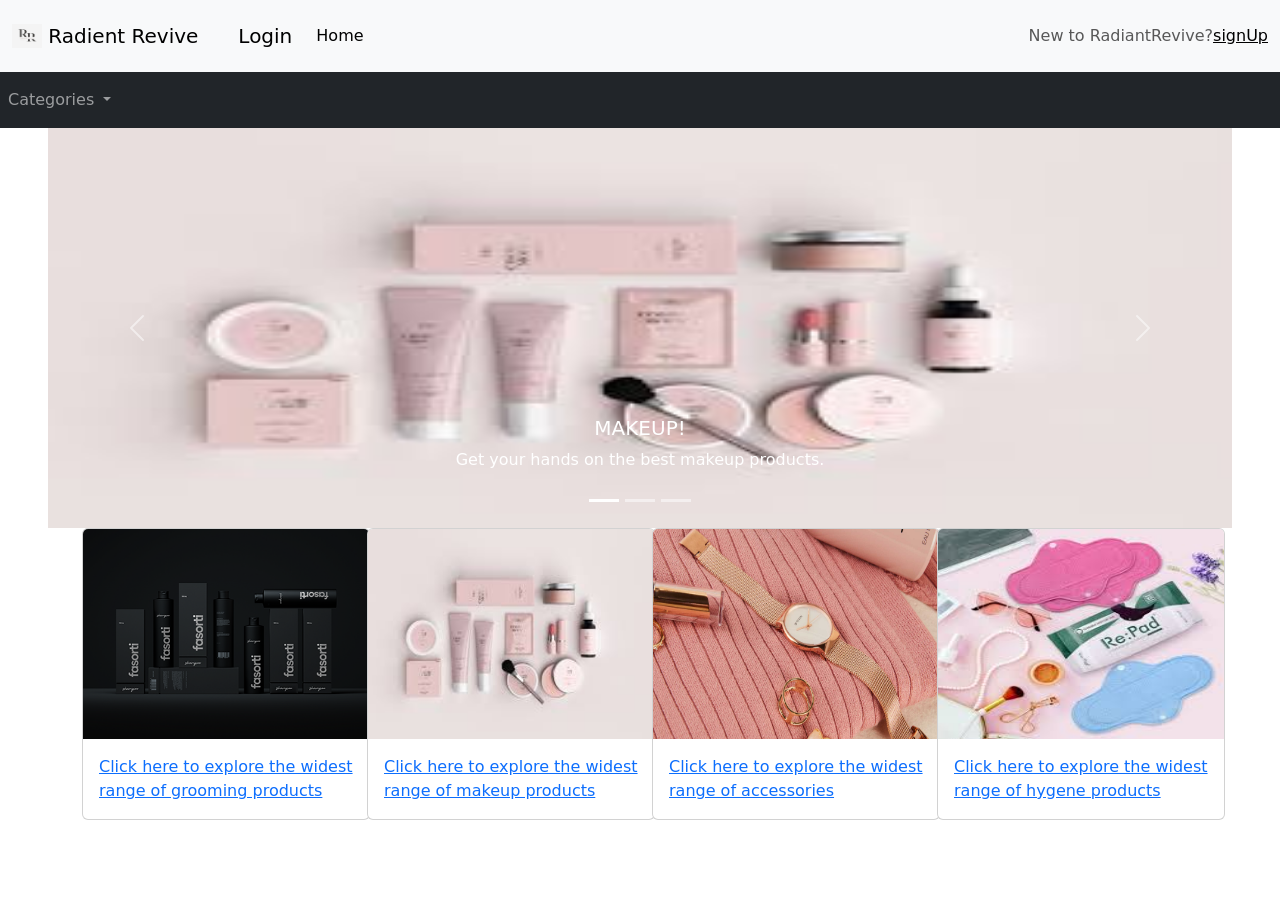
<file: beauty website/index.html>
<!DOCTYPE html>
<html lang="en">
<head>
    <meta charset="UTF-8">
    <meta name="viewport" content="width=device-width, initial-scale=1.0">
    <title>RadiantRevive</title>
    <link href="https://cdn.jsdelivr.net/npm/bootstrap@5.2.3/dist/css/bootstrap.min.css" rel="stylesheet" integrity="sha384-rbsA2VBKQhggwzxH7pPCaAqO46MgnOM80zW1RWuH61DGLwZJEdK2Kadq2F9CUG65" crossorigin="anonymous">
</head>
<body>
<!--1st nav bar starts-->
    <nav class="navbar navbar-expand-lg bg-light">
        <nav class="navbar bg-light">
            <div class="container-fluid">
              <a class="navbar-brand" href="#">
                <img src="logo.jpg" alt="Logo" width="30" height="24" class="d-inline-block align-text-top">
                Radient Revive
              </a>
            </div>
          </nav>
        <div class="container-fluid">
          <a class="navbar-brand" href="login.html">Login</a>
          <button class="navbar-toggler" type="button" data-bs-toggle="collapse" data-bs-target="#navbarText" aria-controls="navbarText" aria-expanded="false" aria-label="Toggle navigation">
            <span class="navbar-toggler-icon"></span>
          </button>
          <div class="collapse navbar-collapse" id="navbarText">
            <ul class="navbar-nav me-auto mb-2 mb-lg-0">
              <li class="nav-item">
                <a class="nav-link active" aria-current="page" href="home.html">Home</a>
              <!-- </li>
              <li class="nav-item">
                <a class="nav-link" href="#">Features</a>
              </li>
              <li class="nav-item">
                <a class="nav-link" href="#">Pricing</a>
              </li> -->
            </ul>
            <span class="navbar-text">
              New to RadiantRevive?<a href="signUp.html">signUp</a>
            </span>
          </div>
        </div>
      </nav>
      <!--1st nav bar ends-->
      <!--2nd nav bar starts-->
      <!-- <nav class="navbar bg-light">
        <div class="container-fluid">
          <div class="dropdown-center">
            <button class ="btn btn-secondary dropdown-toggle" type="button" data-bs-toggle="dropdown" aria-expanded="false">
              Categories
            </button>
            <ul class="dropdown-menu">
              <li><a class="dropdown-item" href="#">Beauty and Wellness</a></li>
              <li><a class="dropdown-item" href="#">MakeUp</a></li>
              <li><a class="dropdown-item" href="#">Accessories</a></li>
              <li><a class="dropdown-item" href="#">Hygiene</a></li>
            </ul>
          </div>
            <input class="form-control m-2" type="search" placeholder="Search" aria-label="Search">
            <button class="btn btn-outline-success" type="submit">Search</button>
          </form>
        </div>
      </nav> -->
      <nav class="navbar navbar-expand-lg navbar-dark bg-dark">
        <!-- <div class="container-fluid">
          <a class="navbar-brand" href="#">Navbar</a> -->
          <button class="navbar-toggler" type="button" data-bs-toggle="collapse" data-bs-target="#navbarNavDarkDropdown" aria-controls="navbarNavDarkDropdown" aria-expanded="false" aria-label="Toggle navigation">
            <span class="navbar-toggler-icon"></span>
          </button>
          <div class="collapse navbar-collapse" id="navbarNavDarkDropdown">
            <ul class="navbar-nav">
              <li class="nav-item dropdown">
                <a class="nav-link dropdown-toggle" href="#" role="button" data-bs-toggle="dropdown" aria-expanded="false">
                 Categories
                </a>
                <ul class="dropdown-menu dropdown-menu-dark">
                  <li><a class="dropdown-item" href="grooming.html">Beauty and Wellness</a></li>
                  <li><a class="dropdown-item" href="makeup.html">MakeUp</a></li>
                  <li><a class="dropdown-item" href="accessories.html">Accessories</a></li>
                  <li><a class="dropdown-item" href="hygene.html">Hygiene</a></li>
                </ul>
              </li>
            </ul>
          </div>
        </div>
      </nav>
<!--2nd nav bar ends-->
<!--carousal starts here-->
<div id="carouselExampleCaptions" class="carousel slide mx-5" data-bs-ride="false">
    <div class="carousel-indicators">
      <button type="button" data-bs-target="#carouselExampleCaptions" data-bs-slide-to="0" class="active" aria-current="true" aria-label="Slide 1"></button>
      <button type="button" data-bs-target="#carouselExampleCaptions" data-bs-slide-to="1" aria-label="Slide 2"></button>
      <button type="button" data-bs-target="#carouselExampleCaptions" data-bs-slide-to="2" aria-label="Slide 3"></button>
    </div>
    <div class="carousel-inner">
      <div class="carousel-item active">
        <img height="400px" width="400px" src="makeup.jfif" class="d-block w-100" alt="...">
        <div class="carousel-caption d-none d-md-block">
          <h5>MAKEUP!</h5>
          <p>Get your hands on the best makeup products.</p>
        </div>
      </div>
      <div class="carousel-item">
        <img height="400px" width="400px" src="skincare.jfif" class="d-block w-100" alt="...">
        <div class="carousel-caption d-none d-md-block">
          <h5>SKIN CARE!</h5>
          <p>Top quality skin cre at affordale prices.</p>
        </div>
      </div>
      <div class="carousel-item">
        <img height="400px" width="400px" src="accessories.jpg" class="d-block w-100" alt="...">
        <div class="carousel-caption d-none d-md-block">
          <h5>ACCESSORIES!</h5>
          <p>Make your vibe even better .</p>
        </div>
      </div>
    </div>
    <button class="carousel-control-prev" type="button" data-bs-target="#carouselExampleCaptions" data-bs-slide="prev">
      <span class="carousel-control-prev-icon" aria-hidden="true"></span>
      <span class="visually-hidden">Previous</span>
    </button>
    <button class="carousel-control-next" type="button" data-bs-target="#carouselExampleCaptions" data-bs-slide="next">
      <span class="carousel-control-next-icon" aria-hidden="true"></span>
      <span class="visually-hidden">Next</span>
    </button>
  </div>
<!--carousal ends here-->
<!--cards starts here-->
<div class="container">
    <div class="row">
        <div class="col-sm-12 col-lg-3"><div class="card" style="width: 18rem;">
            <img height="210px" src="beauty and grooming.png" class="card-img-top" alt="image of beauty and grroming products">
            <div class="card-body">
              <p class="card-text">
                <a href="grooming.html"> Click here to explore the widest range of grooming products</a>
              </p>
            </div>
          </div></div>
        <div class="col-sm-12 col-lg-3"><div class="card" style="width: 18rem;">
            <img height="210px"  src="makeup.jfif" class="card-img-top" alt="image of make up products">
            <div class="card-body">
              <p class="card-text">
                <a href="makeup.html"> Click here to explore the widest range of makeup products</a></p>
            </div>
          </div></div>
        <div class="col-sm-12 col-lg-3"><div class="card" style="width: 18rem;">
            <img height="210px"  src="accessories.jpg" class="card-img-top" alt="image of accessories">
            <div class="card-body">
              <p class="card-text">
               <a href="accessories.html"> Click here to explore the widest range of accessories</a></p>
            </div>
          </div></div>
        <div class="col-sm-12 col-lg-3"><div class="card" style="width: 18rem;">
            <img height="210px"  src="hygene.jfif" class="card-img-top" alt="image if hygene products">
            <div class="card-body">
              <p class="card-text">
              <a href="hygene.html">Click here to explore the widest range of hygene products</a></p>
            </div>
          </div></div>
    </div>
</div>

<!--cards end here-->

    
    <script src="https://cdn.jsdelivr.net/npm/bootstrap@5.2.3/dist/js/bootstrap.bundle.min.js" integrity="sha384-kenU1KFdBIe4zVF0s0G1M5b4hcpxyD9F7jL+jjXkk+Q2h455rYXK/7HAuoJl+0I4" crossorigin="anonymous"></script>   
</body>
</html>
</file>
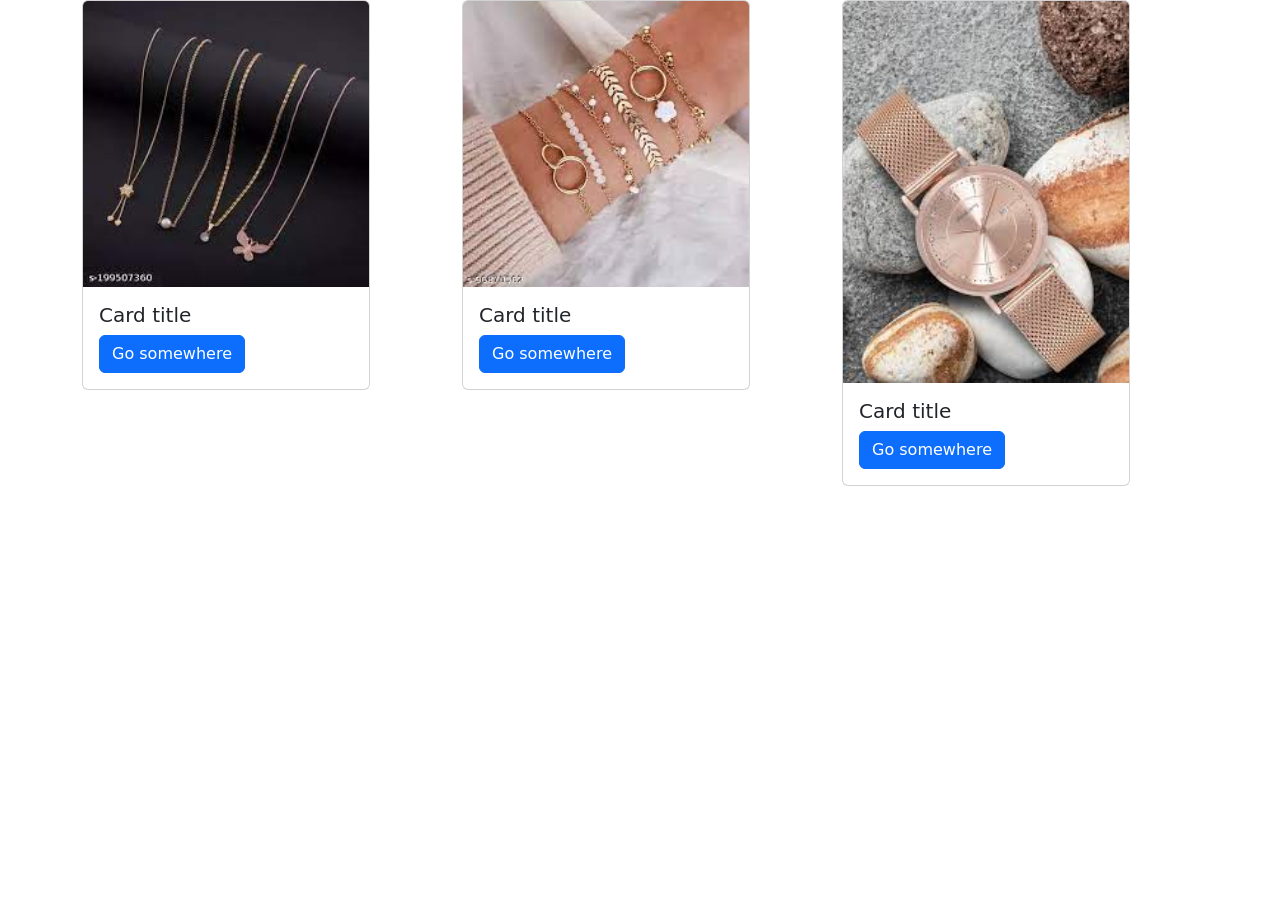
<file: beauty website/accessories.html>
<!DOCTYPE html>
<html lang="en">
<head>
    <meta charset="UTF-8">
    <meta name="viewport" content="width=device-width, initial-scale=1.0">
    <title>grooming products</title>
    <link href="https://cdn.jsdelivr.net/npm/bootstrap@5.2.3/dist/css/bootstrap.min.css" rel="stylesheet" integrity="sha384-rbsA2VBKQhggwzxH7pPCaAqO46MgnOM80zW1RWuH61DGLwZJEdK2Kadq2F9CUG65" crossorigin="anonymous">
</head>
<body>
    <div class="container">
        <div class="row">
            <div class="col-sm-12 col-lg-4"><div class="card" style="width: 18rem;">
                <img src="neck.jfif" class="card-img-top" alt="...">
                <div class="card-body">
                  <h5 class="card-title">Card title</h5>
                  <!-- <p class="card-text">Some quick example text to build on the card title and make up the bulk of the card's content.</p> -->
                  <a href="#" class="btn btn-primary">Go somewhere</a>
                </div>
              </div></div>
            <div class="col-sm-12 col-lg-4"><div class="card" style="width: 18rem;">
                <img src="brace.jfif" class="card-img-top" alt="...">
                <div class="card-body">
                  <h5 class="card-title">Card title</h5>
                  <!-- <p class="card-text">Some quick example text to build on the card title and make up the bulk of the card's content.</p> -->
                  <a href="#" class="btn btn-primary">Go somewhere</a>
                </div>
              </div></div>
            <div class="col-sm-12 col-lg-4"><div class="card" style="width: 18rem;">
                <img src="watch.jfif" class="card-img-top" alt="...">
                <div class="card-body">
                  <h5 class="card-title">Card title</h5>
                  <!-- <p class="card-text">Some quick example text to build on the card title and make up the bulk of the card's content.</p> -->
                  <a href="#" class="btn btn-primary">Go somewhere</a>
                </div>
              </div></div>
        </div>
    </div>
    <script src="https://cdn.jsdelivr.net/npm/bootstrap@5.2.3/dist/js/bootstrap.bundle.min.js" integrity="sha384-kenU1KFdBIe4zVF0s0G1M5b4hcpxyD9F7jL+jjXkk+Q2h455rYXK/7HAuoJl+0I4" crossorigin="anonymous"></script>  
</body>
</html>
</file>
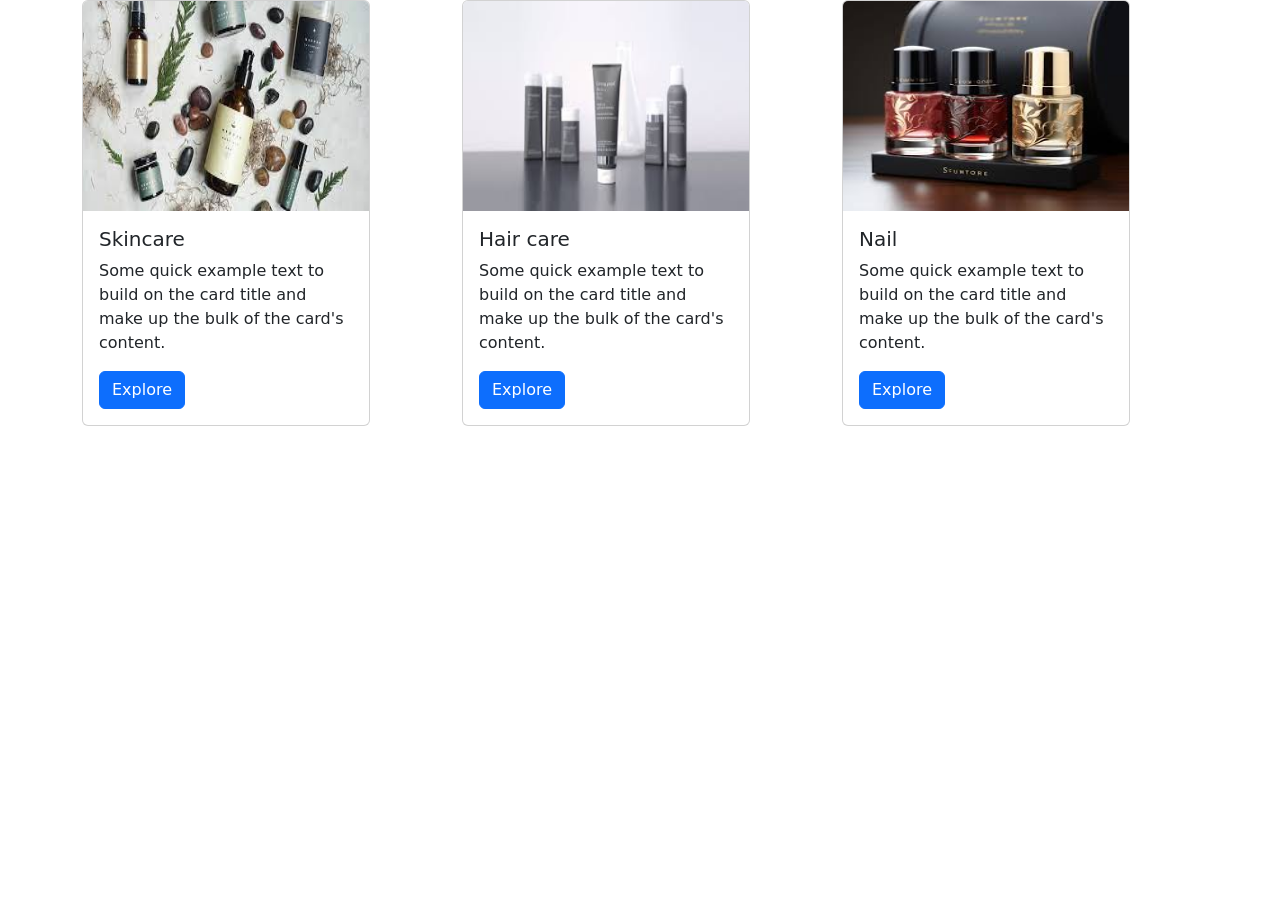
<file: beauty website/grooming.html>
<!DOCTYPE html>
<html lang="en">
<head>
    <meta charset="UTF-8">
    <meta name="viewport" content="width=device-width, initial-scale=1.0">
    <title>grooming products</title>
    <link href="https://cdn.jsdelivr.net/npm/bootstrap@5.2.3/dist/css/bootstrap.min.css" rel="stylesheet" integrity="sha384-rbsA2VBKQhggwzxH7pPCaAqO46MgnOM80zW1RWuH61DGLwZJEdK2Kadq2F9CUG65" crossorigin="anonymous">
</head>
<body>
    <div class="container">
        <div class="row">
            <div class="col-sm-12 col-lg-4"><div class="card" style="width: 18rem;">
                <img  height="210px"  src="skincare.jfif" class="card-img-top" alt="...">
                <div class="card-body">
                  <h5 class="card-title">Skincare</h5>
                  <p class="card-text">Some quick example text to build on the card title and make up the bulk of the card's content.</p>
                  <a href="#" class="btn btn-primary">Explore</a>
                </div>
              </div></div>
            <div class="col-sm-12 col-lg-4"><div class="card" style="width: 18rem;">
                <img  height="210px"  src="hair care.jfif" class="card-img-top" alt="...">
                <div class="card-body">
                  <h5 class="card-title">Hair care</h5>
                  <p class="card-text">Some quick example text to build on the card title and make up the bulk of the card's content.</p>
                  <a href="#" class="btn btn-primary">Explore</a>
                </div>
              </div></div>
            <div class="col-sm-12 col-lg-4"><div class="card" style="width: 18rem;">
                <img  height="210px"  src="nail.jfif" class="card-img-top" alt="...">
                <div class="card-body">
                  <h5 class="card-title">Nail</h5>
                  <p class="card-text">Some quick example text to build on the card title and make up the bulk of the card's content.</p>
                  <a href="#" class="btn btn-primary">Explore</a>
                </div>
              </div></div>
        </div>
    </div>
    <script src="https://cdn.jsdelivr.net/npm/bootstrap@5.2.3/dist/js/bootstrap.bundle.min.js" integrity="sha384-kenU1KFdBIe4zVF0s0G1M5b4hcpxyD9F7jL+jjXkk+Q2h455rYXK/7HAuoJl+0I4" crossorigin="anonymous"></script>  
</body>
</html>
</file>
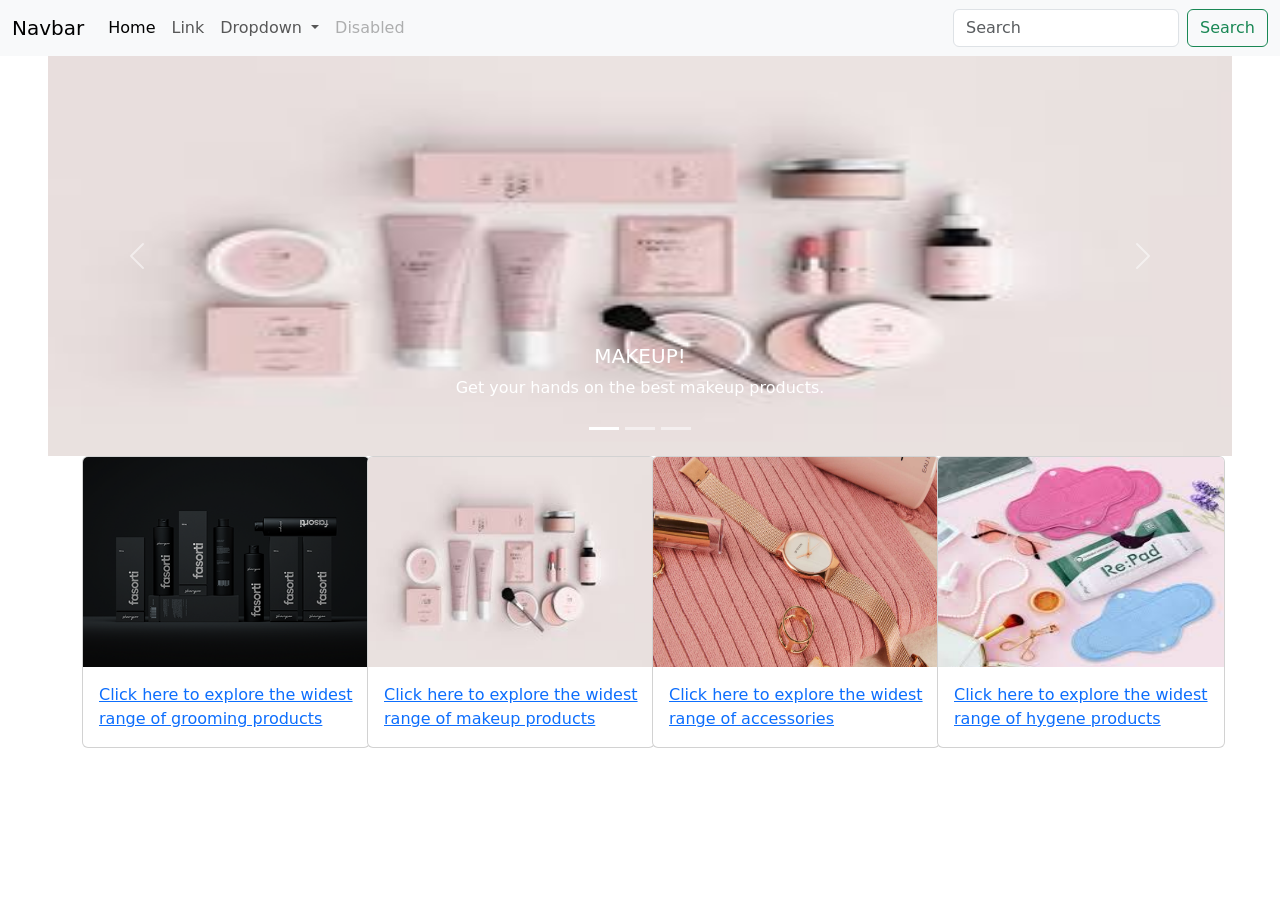
<file: beauty website/home.html>
<!DOCTYPE html>
<html lang="en">
<head>
    <meta charset="UTF-8">
    <meta name="viewport" content="width=device-width, initial-scale=1.0">
    <title>home</title>
    <link href="https://cdn.jsdelivr.net/npm/bootstrap@5.2.3/dist/css/bootstrap.min.css" rel="stylesheet" integrity="sha384-rbsA2VBKQhggwzxH7pPCaAqO46MgnOM80zW1RWuH61DGLwZJEdK2Kadq2F9CUG65" crossorigin="anonymous">
</head>
<body>
  <!--2nd nav bar starts-->
  <nav class="navbar navbar-expand-lg bg-light">
    <div class="container-fluid">
      <a class="navbar-brand" href="#">Navbar</a>
      <button class="navbar-toggler" type="button" data-bs-toggle="collapse" data-bs-target="#navbarSupportedContent" aria-controls="navbarSupportedContent" aria-expanded="false" aria-label="Toggle navigation">
        <span class="navbar-toggler-icon"></span>
      </button>
      <div class="collapse navbar-collapse" id="navbarSupportedContent">
        <ul class="navbar-nav me-auto mb-2 mb-lg-0">
          <li class="nav-item">
            <a class="nav-link active" aria-current="page" href="#">Home</a>
          </li>
          <li class="nav-item">
            <a class="nav-link" href="#">Link</a>
          </li>
          <li class="nav-item dropdown">
            <a class="nav-link dropdown-toggle" href="#" role="button" data-bs-toggle="dropdown" aria-expanded="false">
              Dropdown
            </a>
            <ul class="dropdown-menu">
              <li><a class="dropdown-item" href="#">Action</a></li>
              <li><a class="dropdown-item" href="#">Another action</a></li>
              <li><hr class="dropdown-divider"></li>
              <li><a class="dropdown-item" href="#">Something else here</a></li>
            </ul>
          </li>
          <li class="nav-item">
            <a class="nav-link disabled">Disabled</a>
          </li>
        </ul>
        <form class="d-flex" role="search">
          <input class="form-control me-2" type="search" placeholder="Search" aria-label="Search">
          <button class="btn btn-outline-success" type="submit">Search</button>
        </form>
      </div>
    </div>
  </nav>
<!--2nd nav bar ends-->
  <!--carousal starts here-->
<div id="carouselExampleCaptions" class="carousel slide mx-5" data-bs-ride="false">
  <div class="carousel-indicators">
    <button type="button" data-bs-target="#carouselExampleCaptions" data-bs-slide-to="0" class="active" aria-current="true" aria-label="Slide 1"></button>
    <button type="button" data-bs-target="#carouselExampleCaptions" data-bs-slide-to="1" aria-label="Slide 2"></button>
    <button type="button" data-bs-target="#carouselExampleCaptions" data-bs-slide-to="2" aria-label="Slide 3"></button>
  </div>
  <div class="carousel-inner">
    <div class="carousel-item active">
      <img height="400px" width="400px" src="makeup.jfif" class="d-block w-100" alt="...">
      <div class="carousel-caption d-none d-md-block">
        <h5>MAKEUP!</h5>
        <p>Get your hands on the best makeup products.</p>
      </div>
    </div>
    <div class="carousel-item">
      <img height="400px" width="400px" src="skincare.jfif" class="d-block w-100" alt="...">
      <div class="carousel-caption d-none d-md-block">
        <h5>SKIN CARE!</h5>
        <p>Top quality skin cre at affordale prices.</p>
      </div>
    </div>
    <div class="carousel-item">
      <img height="400px" width="400px" src="accessories.jpg" class="d-block w-100" alt="...">
      <div class="carousel-caption d-none d-md-block">
        <h5>ACCESSORIES!</h5>
        <p>Make your vibe even better .</p>
      </div>
    </div>
  </div>
  <button class="carousel-control-prev" type="button" data-bs-target="#carouselExampleCaptions" data-bs-slide="prev">
    <span class="carousel-control-prev-icon" aria-hidden="true"></span>
    <span class="visually-hidden">Previous</span>
  </button>
  <button class="carousel-control-next" type="button" data-bs-target="#carouselExampleCaptions" data-bs-slide="next">
    <span class="carousel-control-next-icon" aria-hidden="true"></span>
    <span class="visually-hidden">Next</span>
  </button>
</div>
    <!--carousal ends here-->
<!--cards starts here-->
<div class="container">
    <div class="row">
        <div class="col-sm-12 col-lg-3"><div class="card" style="width: 18rem;">
            <img height="210px" src="beauty and grooming.png" class="card-img-top" alt="image of beauty and grroming products">
            <div class="card-body">
              <p class="card-text">
                <a href="grooming.html"> Click here to explore the widest range of grooming products</a>
              </p>
            </div>
          </div></div>
        <div class="col-sm-12 col-lg-3"><div class="card" style="width: 18rem;">
            <img height="210px"  src="makeup.jfif" class="card-img-top" alt="image of make up products">
            <div class="card-body">
              <p class="card-text">
                <a href="makeup.html"> Click here to explore the widest range of makeup products</a></p>
            </div>
          </div></div>
        <div class="col-sm-12 col-lg-3"><div class="card" style="width: 18rem;">
            <img height="210px"  src="accessories.jpg" class="card-img-top" alt="image of accessories">
            <div class="card-body">
              <p class="card-text">
               <a href="accessories.html"> Click here to explore the widest range of accessories</a></p>
            </div>
          </div></div>
        <div class="col-sm-12 col-lg-3"><div class="card" style="width: 18rem;">
            <img height="210px"  src="hygene.jfif" class="card-img-top" alt="image if hygene products">
            <div class="card-body">
              <p class="card-text">
              <a href="hygene.html">Click here to explore the widest range of hygene products</a></p>
            </div>
          </div></div>
    </div>
</div>

<!--cards end here-->
<script src="https://cdn.jsdelivr.net/npm/bootstrap@5.2.3/dist/js/bootstrap.bundle.min.js" integrity="sha384-kenU1KFdBIe4zVF0s0G1M5b4hcpxyD9F7jL+jjXkk+Q2h455rYXK/7HAuoJl+0I4" crossorigin="anonymous"></script>   
</body>
</html>
</file>
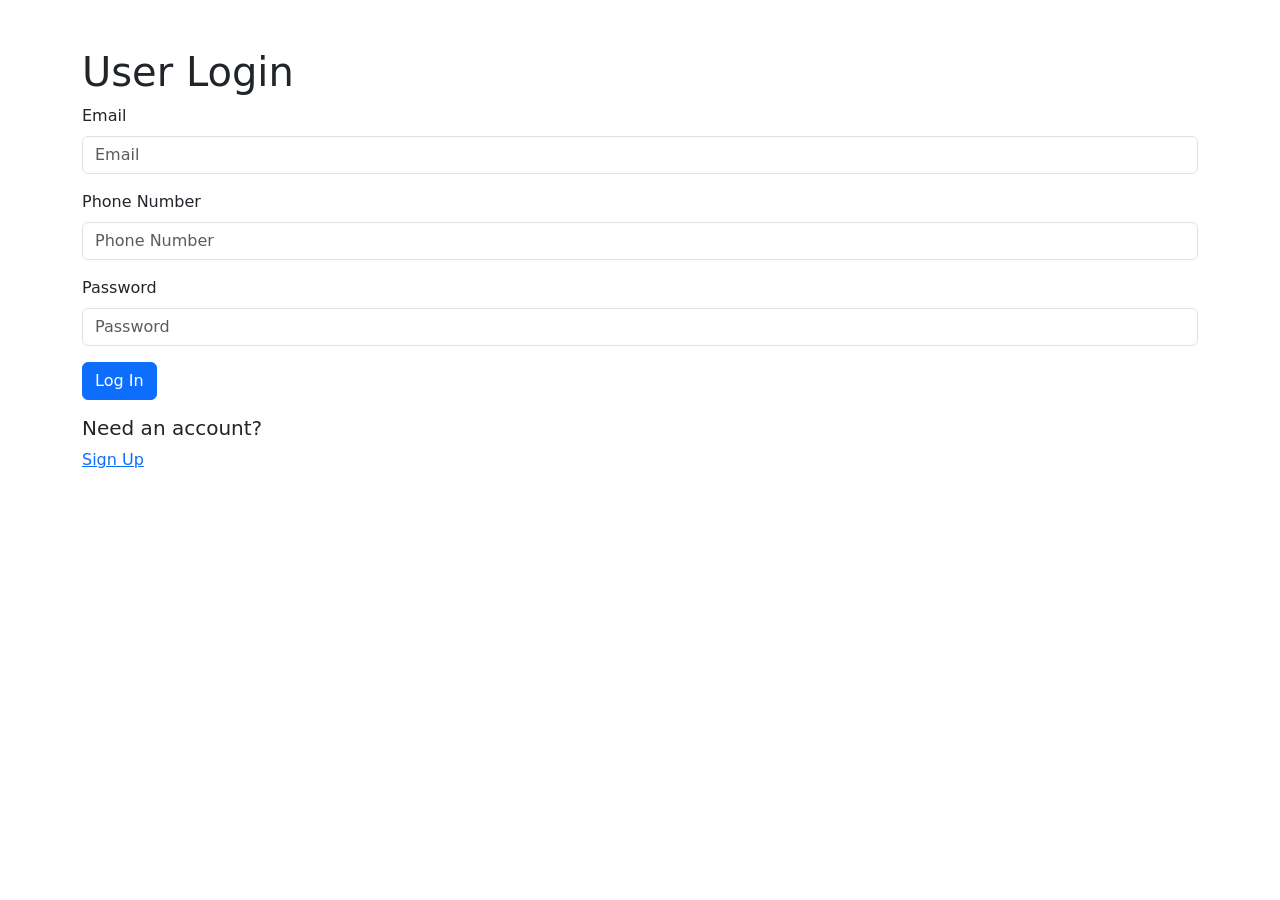
<file: beauty website/login.html>
<!DOCTYPE html>
<html lang="en">
<head>
    <meta charset="UTF-8">
    <meta name="viewport" content="width=device-width, initial-scale=1.0">
    <title>User Login</title>
    <link href="https://cdn.jsdelivr.net/npm/bootstrap@5.2.3/dist/css/bootstrap.min.css" rel="stylesheet">
    <style>
        .error {
            color: red;
        }
        .success {
            border: 2px solid green;
        }
        .error-border {
            border: 2px solid red;
        }
        #passwordStrength {
            font-weight: bold;
        }
    </style>
</head>
<body>
    
    <div class="container mt-5">
        <form id="loginForm" class="my_login">       
            <h1>User Login</h1>
            <div class="mb-3">
                <label for="email" class="form-label">Email</label>
                <input type="text" id="email" class="form-control" placeholder="Email">
                <div id="errEmail" class="error"></div>
            </div>
            <div class="mb-3">
                <label for="phone" class="form-label">Phone Number</label>
                <input type="text" id="phone" class="form-control" placeholder="Phone Number">
                <div id="errPhone" class="error"></div>
            </div>
            <div class="mb-3">
                <label for="password" class="form-label">Password</label>
                <input type="password" id="password" class="form-control" placeholder="Password">
                <div id="errPassword" class="error"></div>
                <div id="passwordStrength"></div>
            </div>
            <button type="button" id="login" class="btn btn-primary">Log In</button>
            <h5 class="mt-3">Need an account?</h5>
            <a href="signUp.html">Sign Up</a>
        </form> 
    </div>

    <script>
        var emailInput = document.getElementById("email");
        var phoneInput = document.getElementById("phone");
        var passwordInput = document.getElementById("password");
        var errEmail = document.getElementById("errEmail");
        var errPhone = document.getElementById("errPhone");
        var errPassword = document.getElementById("errPassword");
        var passwordStrength = document.getElementById("passwordStrength");

        var emailRegex = /^[a-zA-Z0-9._%+-]+@[a-zA-Z0-9.-]+\.[a-zA-Z]{2,}$/;
        var phoneRegex = /^(?!.*[a-zA-Z])(\d{10}|\d{3}[-.\s]?\d{3}[-.\s]?\d{4})$/;
        var passwordRegex = /^(?=.*[a-z])(?=.*[A-Z])(?=.*\d).{8,}$/;

        document.getElementById("login").addEventListener("click", function() {
            var isValidEmail = validateEmail();
            var isValidPhone = validatePhone();
            var isValidPassword = validatePassword();

            if (isValidEmail && isValidPhone && isValidPassword) {
                alert("Login Successful!");
            }
        });

        function validateEmail() {
            if (emailInput.value === "") {
                errEmail.innerText = "Field cannot be empty";
                emailInput.classList.add("error-border");
                return false;
            } else if (!emailRegex.test(emailInput.value)) {
                errEmail.innerText = "Please enter a valid email";
                emailInput.classList.add("error-border");
                return false;
            } else {
                errEmail.innerText = "";
                emailInput.classList.remove("error-border");
                emailInput.classList.add("success");
                return true;
            }
        }

        function validatePhone() {
            if (phoneInput.value === "") {
                errPhone.innerText = "Field cannot be empty";
                phoneInput.classList.add("error-border");
                return false;
            } else if (!phoneRegex.test(phoneInput.value)) {
                errPhone.innerText = "Please enter a valid phone number format";
                phoneInput.classList.add("error-border");
                return false;
            } else {
                errPhone.innerText = "";
                phoneInput.classList.remove("error-border");
                phoneInput.classList.add("success");
                return true;
            }
        }

        function validatePassword() {
            if (passwordInput.value === "") {
                errPassword.innerText = "Field cannot be empty";
                passwordInput.classList.add("error-border");
                return false;
            } else if (!passwordRegex.test(passwordInput.value)) {
                errPassword.innerText = "Must have at least 8 characters, one uppercase letter, one lowercase letter, and one number";
                passwordInput.classList.add("error-border");
                return false;
            } else {
                errPassword.innerText = "";
                passwordInput.classList.remove("error-border");
                passwordInput.classList.add("success");
                indicatePasswordStrength(passwordInput.value);
                return true;
            }
        }

        function indicatePasswordStrength(password) {
            let strength = "Poor";
            let color = "red";

            if (password.length >= 8) {
                strength = "Medium";
                color = "orange";
                if (/[A-Z]/.test(password) && /[a-z]/.test(password) && /\d/.test(password)) {
                    strength = "Strong";
                    color = "green";
                }
            }

            passwordStrength.innerText = `Password strength: ${strength}`;
            passwordStrength.style.color = color;
        }
    </script>
    
</body>
</html>
</file>
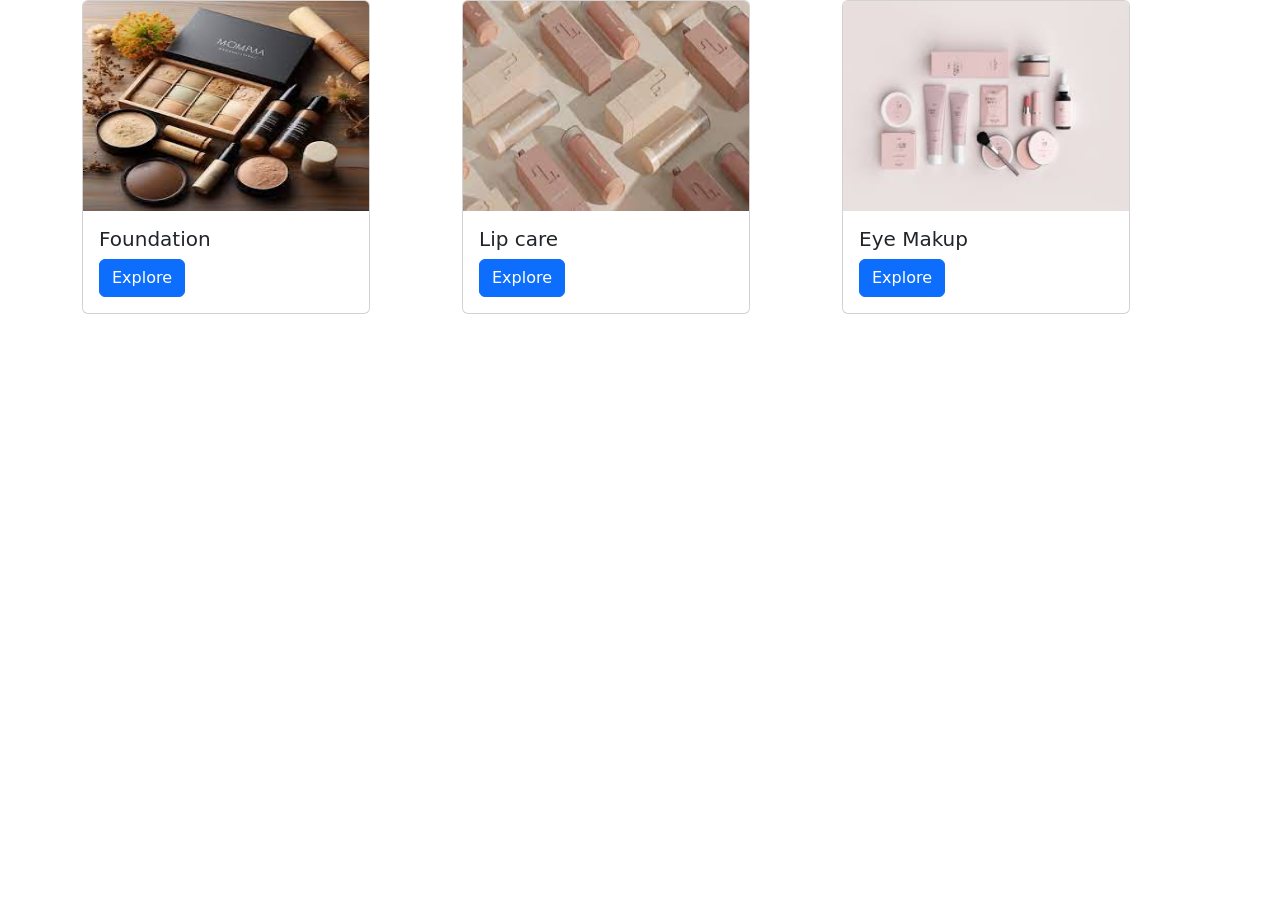
<file: beauty website/makeup.html>
<!DOCTYPE html>
<html lang="en">
<head>
    <meta charset="UTF-8">
    <meta name="viewport" content="width=device-width, initial-scale=1.0">
    <title>grooming products</title>
    <link href="https://cdn.jsdelivr.net/npm/bootstrap@5.2.3/dist/css/bootstrap.min.css" rel="stylesheet" integrity="sha384-rbsA2VBKQhggwzxH7pPCaAqO46MgnOM80zW1RWuH61DGLwZJEdK2Kadq2F9CUG65" crossorigin="anonymous">
</head>
<body>
    <div class="container">
        <div class="row">
            <div class="col-sm-12 col-lg-4"><div class="card" style="width: 18rem;">
                <img  height="210px" src="foundation.jfif" class="card-img-top" alt="...">
                <div class="card-body">
                  <h5 class="card-title">Foundation</h5>
                  <!-- <p class="card-text">Some quick example text to build on the card title and make up the bulk of the card's content.</p> -->
                  <a href="#" class="btn btn-primary">Explore</a>
                </div>
              </div></div>
            <div class="col-sm-12 col-lg-4"><div class="card" style="width: 18rem;">
                <img  height="210px" src="lips.jfif" class="card-img-top" alt="...">
                <div class="card-body">
                  <h5 class="card-title">Lip care</h5>
                  <!-- <p class="card-text">Some quick example text to build on the card title and make up the bulk of the card's content.</p> -->
                  <a href="#" class="btn btn-primary">Explore</a>
                </div>
              </div></div>
            <div class="col-sm-12 col-lg-4"><div class="card" style="width: 18rem;">
                <img  height="210px" src="makeup.jfif" class="card-img-top" alt="...">
                <div class="card-body">
                  <h5 class="card-title">Eye Makup</h5>
                  <!-- <p class="card-text">Some quick example text to build on the card title and make up the bulk of the card's content.</p> -->
                  <a href="#" class="btn btn-primary">Explore</a>
                </div>
              </div></div>
        </div>
    </div>
    <script src="https://cdn.jsdelivr.net/npm/bootstrap@5.2.3/dist/js/bootstrap.bundle.min.js" integrity="sha384-kenU1KFdBIe4zVF0s0G1M5b4hcpxyD9F7jL+jjXkk+Q2h455rYXK/7HAuoJl+0I4" crossorigin="anonymous"></script>  
</body>
</html>
</file>
